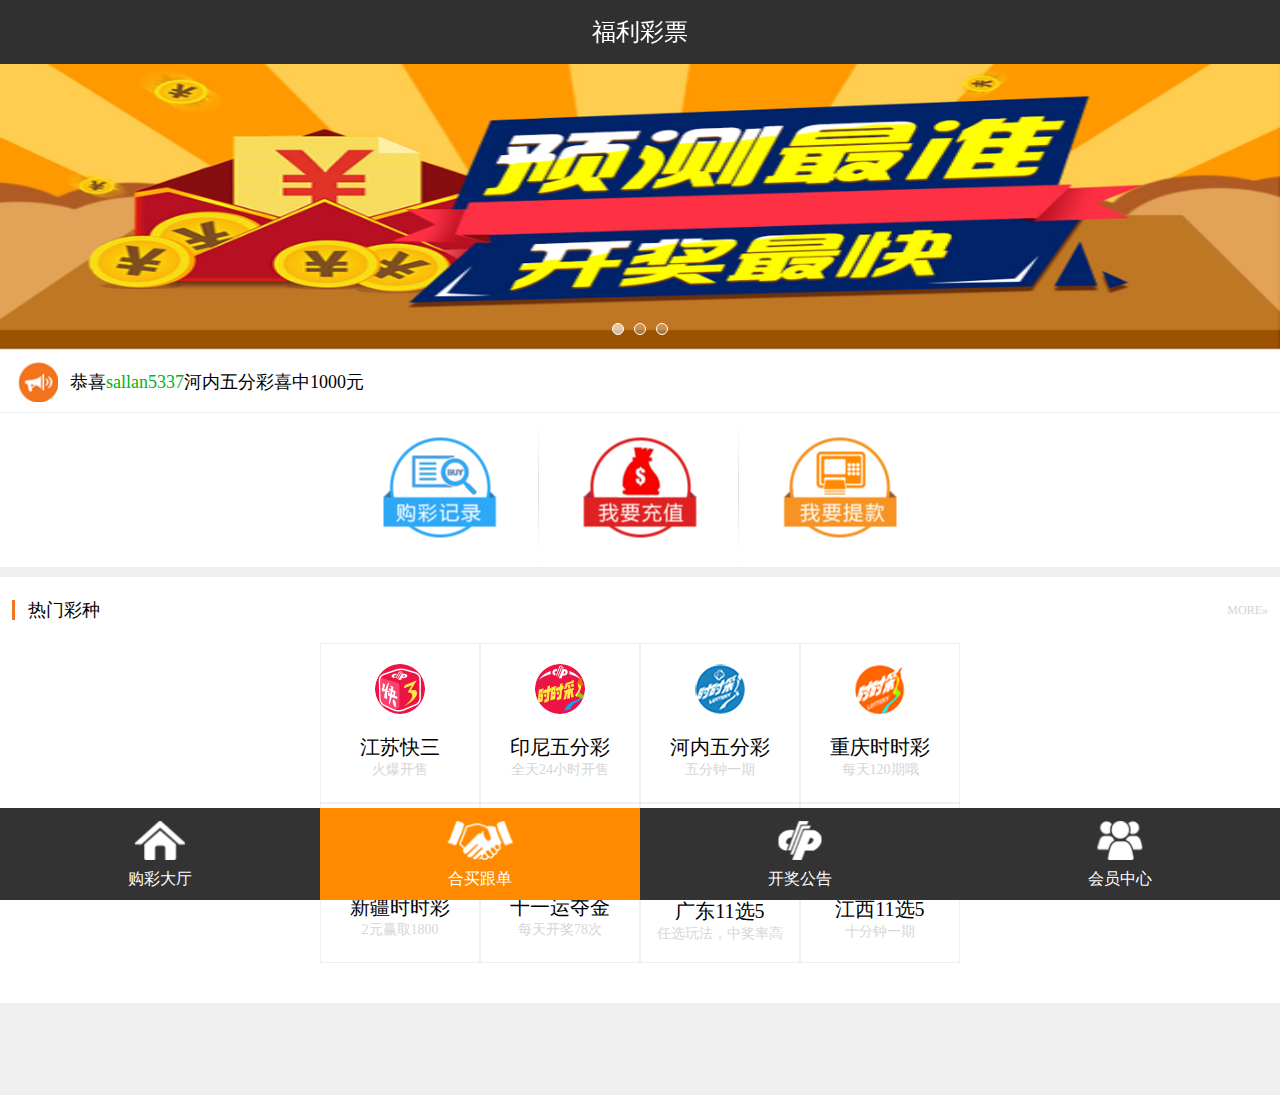
<file: caipiao/index.html>
<!DOCTYPE html>
<html lang="en">
<head>
	<meta charset="UTF-8" />
	<title>彩票</title>
	<link rel="stylesheet" href="./css/index.css" />
	<link rel="stylesheet" href="./css/main.css" />
	<link rel="stylesheet" href="./css/swiper.min.css" />
	<meta id="viewport" name="viewport" content="width=device-width,minimum-scale=1,maximum-scale=1">
	<script src="js/jquery-1.8.3.min.js"></script>
	<script src="js/headroom.min.js"></script>
	<script>
		window.onload = window.onresize = function(){
			var view_width = document.getElementsByTagName('html')[0].getBoundingClientRect().width;

			var _html = document.getElementsByTagName('html')[0];
			view_width>640?_html.style.fontSize = 640 / 16 + 'px':_html.style.fontSize = view_width / 16 + 'px';
		}
	</script>
	<script src="js/swiper.min.js"></script>
	<style>
		.swiper-container {
			width: 100%;
			overflow: hidden;
		}
		.swiper-slide a{
			display: block;
			background-position: center;
			width: 100%;
			overflow: hidden;
		}
		.swiper-slide {
			width: 100%;
			overflow: hidden;
		}
	</style>
</head>
<body>
	<div class="header header--fixed hide-from-print animated headroom--not-bottom slideDown headroom--top" id="header">
		<a href="index.html" class="header_text">福利彩票</a>
	</div>
	<div class="banner">
		<div class="swiper-container swiper-container-horizontal">
			<div class="swiper-wrapper">
				<div class="swiper-slide">
					<a href="###">
						<img src="images/banner_01.png" alt="" />
					</a>
				</div>
				<div class="swiper-slide">
					<a href="###">
						<img src="images/banner_02.png" alt="" />
					</a>
				</div>
				<div class="swiper-slide">
					<a href="###">
						<img src="images/banner_03.png" alt="" />
					</a>
				</div>
			</div>
			<div class="swiper-pagination"></div>
		</div>
	</div>
	<div class="layout">
		<div class="layou_top">
			<div class="icon"></div>
			<div class="auto">
				<ul class="autop">
					<li class="auto_list">
						<a href="###">恭喜<span style="color: #03B118">sallan5337</span>河内五分彩喜中<span>1000元</span></a>
					</li>
					<li class="auto_list">
						<a href="###">恭喜<span style="color: #03B118">webm</span>河内五分彩喜中<span>5000元</span></a>
					</li>
					<li class="auto_list">
						<a href="###">恭喜<span style="color: #03B118">beijing3</span>河内五分彩喜中<span>10000元</span></a>
					</li>
					<li class="auto_list">
						<a href="###">恭喜<span style="color: #03B118">beijing3</span>河内五分彩喜中<span>10000元</span></a>
					</li>
					<li class="auto_list">
						<a href="###">恭喜<span style="color: #03B118">beijing3</span>河内五分彩喜中<span>10000元</span></a>
					</li>
					<li class="auto_list">
						<a href="###">恭喜<span style="color: #03B118">beijing3</span>河内五分彩喜中<span>10000元</span></a>
					</li>
				</ul>
			</div>
		</div>
		<div class="layou_b">
			<div class="lay_menu"><img src="images/jilu.png" alt="" /></div>
			<div class="lay_menu"><img src="images/chongz.png" alt="" /></div>
			<div class="lay_menu"><img src="images/tikuan.png" alt="" /></div>
		</div>
	</div>
	<div class="content">
		<div class="con_top">
			<div class="title">
				<span class="tit ban"></span>
				<span class="jurns">热门彩种</span>
			</div>
			<div class="more">
				<a href="###">more»</a>
			</div>
		</div>
		<div class="con_bto">
			<ul class="con_list">
				<li>
					<a href="###">
						<img src="images/1.png" alt="" />
						<div class="text-d">
							<p class="secr">江苏快三</p>
							<p class="desc">火爆开售</p>
						</div>
					</a>
				</li>
				<li>
					<a href="###">
						<img src="images/2.png" alt="" />
						<div class="text-d">
							<p class="secr">印尼五分彩</p>
							<p class="desc">全天24小时开售</p>
						</div>
					</a>
				</li>
				<li>
					<a href="###">
						<img src="images/3.png" alt="" />
						<div class="text-d">
							<p class="secr">河内五分彩</p>
							<p class="desc">五分钟一期</p>
						</div>
					</a>
				</li>
				<li>
					<a href="###">
						<img src="images/4.png" alt="" />
						<div class="text-d">
							<p class="secr">重庆时时彩</p>
							<p class="desc">每天120期哦</p>
						</div>
					</a>
				</li>
			</ul>
			<ul class="con_list">
				<li>
					<a href="###">
						<img src="images/5.png" alt="" />
						<div class="text-d">
							<p class="secr">新疆时时彩</p>
							<p class="desc">2元赢取1800</p>
						</div>
					</a>
				</li>
				<li>
					<a href="###">
						<img src="images/6.png" alt="" />
						<div class="text-d">
							<p class="secr">十一运夺金</p>
							<p class="desc">每天开奖78次</p>
						</div>
					</a>
				</li>
				<li>
					<a href="###">
						<img src="images/7.png" alt="" />
						<div class="text-d">
							<p class="secr">广东11选5</p>
							<p class="desc">任选玩法，中奖率高</p>
						</div>
					</a>
				</li>
				<li>
					<a href="###">
						<img src="images/8.png" alt="" />
						<div class="text-d">
							<p class="secr">江西11选5</p>
							<p class="desc">十分钟一期</p>
						</div>
					</a>
				</li>
			</ul>
		</div>
	</div>

	<div class="footer">
	</div>
	<div class="nav">
		<div class="nav_lsit">
			<a href="###" class="nav_a"><img src="images/32.png" alt="" /></a>
			<a href="###" class="text-a">购彩大厅</a>
		</div>
		<div class="nav_lsit nav_active">
			<a href="###" class="nav_a"><img src="images/34.png" alt="" /></a>
			<a href="###" class="text-a">合买跟单</a>
		</div>
		<div class="nav_lsit">
			<a href="###" class="nav_a"><img src="images/36.png" alt="" /></a>
			<a href="###" class="text-a">开奖公告</a>
		</div>
		<div class="nav_lsit">
			<a href="###" class="nav_a"><img src="images/38.png" alt="" /></a>
			<a href="###" class="text-a">会员中心</a>
		</div>
	</div>

</body>
<script type="text/javascript">
	$(document).ready(function(){  
 		$('.nav_lsit').click(function(){
			$(this).addClass('nav_active').siblings().removeClass('nav_active')
		})
	});
	var swiper = new Swiper('.swiper-container', {
		pagination: {
			el: '.swiper-pagination',
		},
	});
	(function() {
		var header = new Headroom(document.querySelector("#header"), {
			tolerance: 5,
			offset : 100,
			classes: {
				initial: "animated",
				pinned: "slideDown",
				unpinned: "slideUp"
			}
		});
		header.init();

		var bttHeadroom = new Headroom(document.getElementById("btt"), {
			tolerance : 0,
			offset : 1000,
			classes : {
				initial : "slide",
				pinned : "slide--reset",
				unpinned : "slide--down"
			}
		});
		bttHeadroom.init();
	}());
</script>
</html>
</file>
<file: caipiao/css/index.css>
@charset "utf-8";
body,ul,ol,li,dl,dd,h1,h2,h3,h4,h5,h6,p,input,textarea,select,figure{margin: 0;padding: 0;}
ul,ol{list-style: none;}
input,textarea,select{border: none; background-color: transparent; outline: none;}
textarea{resize: none;}
img{border: none;vertical-align: top;}
a{text-decoration: none;}
a {-webkit-tap-highlight-color:transparent;}
html {-webkit-text-size-adjust: none;}
a{outline:0}
em{ font-style: normal;}
.fl{float: left;} .fr{float: right;}
.clearfix:after,.clearfix:before{content: ""; display: table;}
.clearfix:after{clear: both;}
.clearfix{*zoom:1;}
body{
	background-color: #F0F0F0;
}
.wrapper{
	width: 15.5rem;
	margin: 0 auto;
	background-color: #fff;
	box-shadow: 0 0.03rem 0.6rem rgba(0,0,0,.1);
	overflow:hidden;
	border-radius: 0.075rem;
	margin-top: 0.5rem;
}
html {
  overflow-y: scroll;
}

:root {
  overflow-y: auto;
  overflow-x: hidden;
}

:root body {
  position: absolute;
}

body {
  width: 100vw;
  overflow: hidden;
  background: #EFEFEF;
}
.header{
	width: 100%;
	height: 1.6rem;
	background-color: rgba(0,0,0,.8);
	text-align: center;
}
.header_text{
	font-size: 0.6rem;
	line-height: 1.6rem;
	color: #fff;
}
.login span{
	display: inline-block;
	font-size: 0.45rem;
	color: #fff;
}
.banner{
	width: 100%;
	height: 7.2rem;
	position: relative;
	margin-top: 1.6rem;
}
.swiper-slide a{
	width: 100%;
	height: 100%;
	display: block;
}
.swiper-slide a img{
	width: 100%;
	height: 7.2rem;
}
.layout{
	width: 100%;
	height: 5.375rem;
	background-color: #fff;
}
.layou_top{
	width: 100%;
	height: 1.5rem;
	border-bottom: 1px solid #EFEFEF;
	position: relative;
}
.icon{
	display: block;
	margin-left: 0.45rem;
	width: 1.0rem;
	height: 1.0rem;
	background:url(../images/json.png)no-repeat center center;
	background-size: 1.0rem 1.0rem;
	float: left;
	position: relative;
	top: 50%;
	transform: translateY(-50%);
}
.auto{
	height: 0.7rem;
	margin-left: 0.3rem;
	float: left;
	position: relative;
	overflow: hidden;
	display: block;
	top: 50%;
	transform: translateY(-50%);
}
.autop{
	width: auto;
	animation: picmove 10s linear infinite forwards;
}
.auto_list{
	height: 0.7em;
}
.auto_list a{
	display: block;
	font-size: 0.45rem;
	color: #000;
	line-height: 0.7rem;
}

@keyframes picmove {
            from {
                transform: translate(0);
            }
            to {
                transform: translateY(-100%);
            }
        }
.layou_b{
	width: 15.0rem;
	height: 3.825rem;
	margin: 0 auto;
	display: flex;
    justify-content: center;
    flex-wrap: wrap;
}
.lay_menu{
	display: flex;
	flex:1;
	position: relative;
}
.lay_menu img{
	position: absolute;
	width: 2.975rem;
	height: 2.975rem;
	top: 50%;
	left: 50%;
	transform: translate(-50%,-50%);
}
.lay_menu:nth-child(2){
	background: url(../images/12.png)no-repeat right center;
}
.lay_menu:nth-child(1){
	background: url(../images/12.png)no-repeat right center;
}
.content{
	width: 100%;
	margin-left: auto;
	margin-right: auto;
	margin-top: 0.25rem;
	background-color: #fff;
	overflow:hidden;
	padding-bottom: 1.0rem;
}
.con_top{
	height: 0.5rem;
	width: auto;
	padding: 0.575rem 0.3rem;
}
.title{
	width: auto;
	height: 0.5rem;
	float: left;
}
.tit{
	float: left;
	display: block;
	margin-right: 0.325rem;
	width: 0.075rem;
	height: 0.5rem;
}
.ban{
	background: #F4741E;
}
.jurns{
	font-size: 0.45rem;
	line-height: 0.5rem;
	color: #000;
	float: left;
}
.more{
	display: block;
	height: 0.5rem;
	float: right;
}
.more a{
	display: block;
	font-size: 0.3rem;
	color: #D3D3D3;
	line-height: 0.5rem;
	text-transform: uppercase;
}
.con_list{
	width: 16.0rem;
	overflow: hidden;
	margin: 0 auto;
}
.con_list li{
	width: 25%;
	height: 4.0rem;
	float: left;
	border: 1px solid #EFEFEF;
	box-sizing: border-box;
	position: relative;
}
.con_list li a{
	display: block;
	width: 100%;
	height: 100%;
}
.con_list li a img{
	position: relative;
	width: 1.25rem;
	top: 0.5rem;
	left: 50%;
	transform: translateX(-50%);
}
.text-d{
	margin-top: 1rem;
}
.secr{
	width: 100%;
	text-align: center;
	color: #000;
	font-size: 0.5rem;
}
.desc{
	color: #D6D6D6;
	font-size: 0.35rem;
	text-align: center;
}
.blu{
	background: #0CA2FF;
}
.footer{
	width: 100%;
	height: 2.3rem;
	display: block;
}
.nav{
	position: fixed;
	bottom: 0;left: 0;
	width: 100%;
	height: 2.3rem;
	background: #333333;
	display: flex;
    justify-content: center;
    flex-wrap: wrap;
}
.nav_lsit{
	display: flex;
	flex: 1;
	height: 2.3rem;
	position: relative;
	text-align: center;
}
.nav_lsit .nav_a{
	margin-top: 0.325rem;
	display: block;
	height: 0.975rem;
	position: relative;
	left: 50%;
	transform: translateX(-50%);
}
.nav_lsit .nav_a img{
	height: 0.975rem;
}
.text-a{
	font-size: 0.4rem;
	color: #fff;
	text-align: center;
	position: absolute;
	left: 50%;
	transform: translateX(-50%);
	bottom: 0.25rem;
}
.nav_active{
	background: #FF8A00;
}
</file>
<file: caipiao/css/main.css>
.animated.slideDown {
    -webkit-animation-name:slideDown;
    -moz-animation-name:slideDown;
    -o-animation-name:slideDown;
    animation-name:slideDown
}
@-webkit-keyframes slideUp {
    0% {
        -webkit-transform:translateY(0)
    }
    100% {
        -webkit-transform:translateY(-4em)
    }
}
@-moz-keyframes slideUp {
    0% {
        -moz-transform:translateY(0)
    }
    100% {
        -moz-transform:translateY(-4em)
    }
}
@-o-keyframes slideUp {
    0% {
        -o-transform:translateY(0)
    }
    100% {
        -o-transform:translateY(-4em)
    }
}
@keyframes slideUp {
    0% {
        transform:translateY(0)
    }
    100% {
        transform:translateY(-4em)
    }
}
.animated.slideUp {
    -webkit-animation-name:slideUp;
    -moz-animation-name:slideUp;
    -o-animation-name:slideUp;
    animation-name:slideUp
}
.animated {
    -webkit-animation-duration:.5s;
    -moz-animation-duration:.5s;
    -o-animation-duration:.5s;
    animation-duration:.5s;
    -webkit-animation-fill-mode:both;
    -moz-animation-fill-mode:both;
    -o-animation-fill-mode:both;
    animation-fill-mode:both
}
@-webkit-keyframes slideDown {
    0% {
        -webkit-transform:translateY(-4em)
    }
    100% {
        -webkit-transform:translateY(0)
    }
}
@-moz-keyframes slideDown {
    0% {
        -moz-transform:translateY(-4em)
    }
    100% {
        -moz-transform:translateY(0)
    }
}
@-o-keyframes slideDown {
    0% {
        -o-transform:translateY(-4em)
    }
    100% {
        -o-transform:translateY(0)
    }
}
@keyframes slideDown {
    0% {
        transform:translateY(-4em)
    }
    100% {
        transform:translateY(0)
    }
}
.header--fixed {
    position:fixed;
    z-index:10;
    right:0;
    left:0;
    top:0
}
</file>
